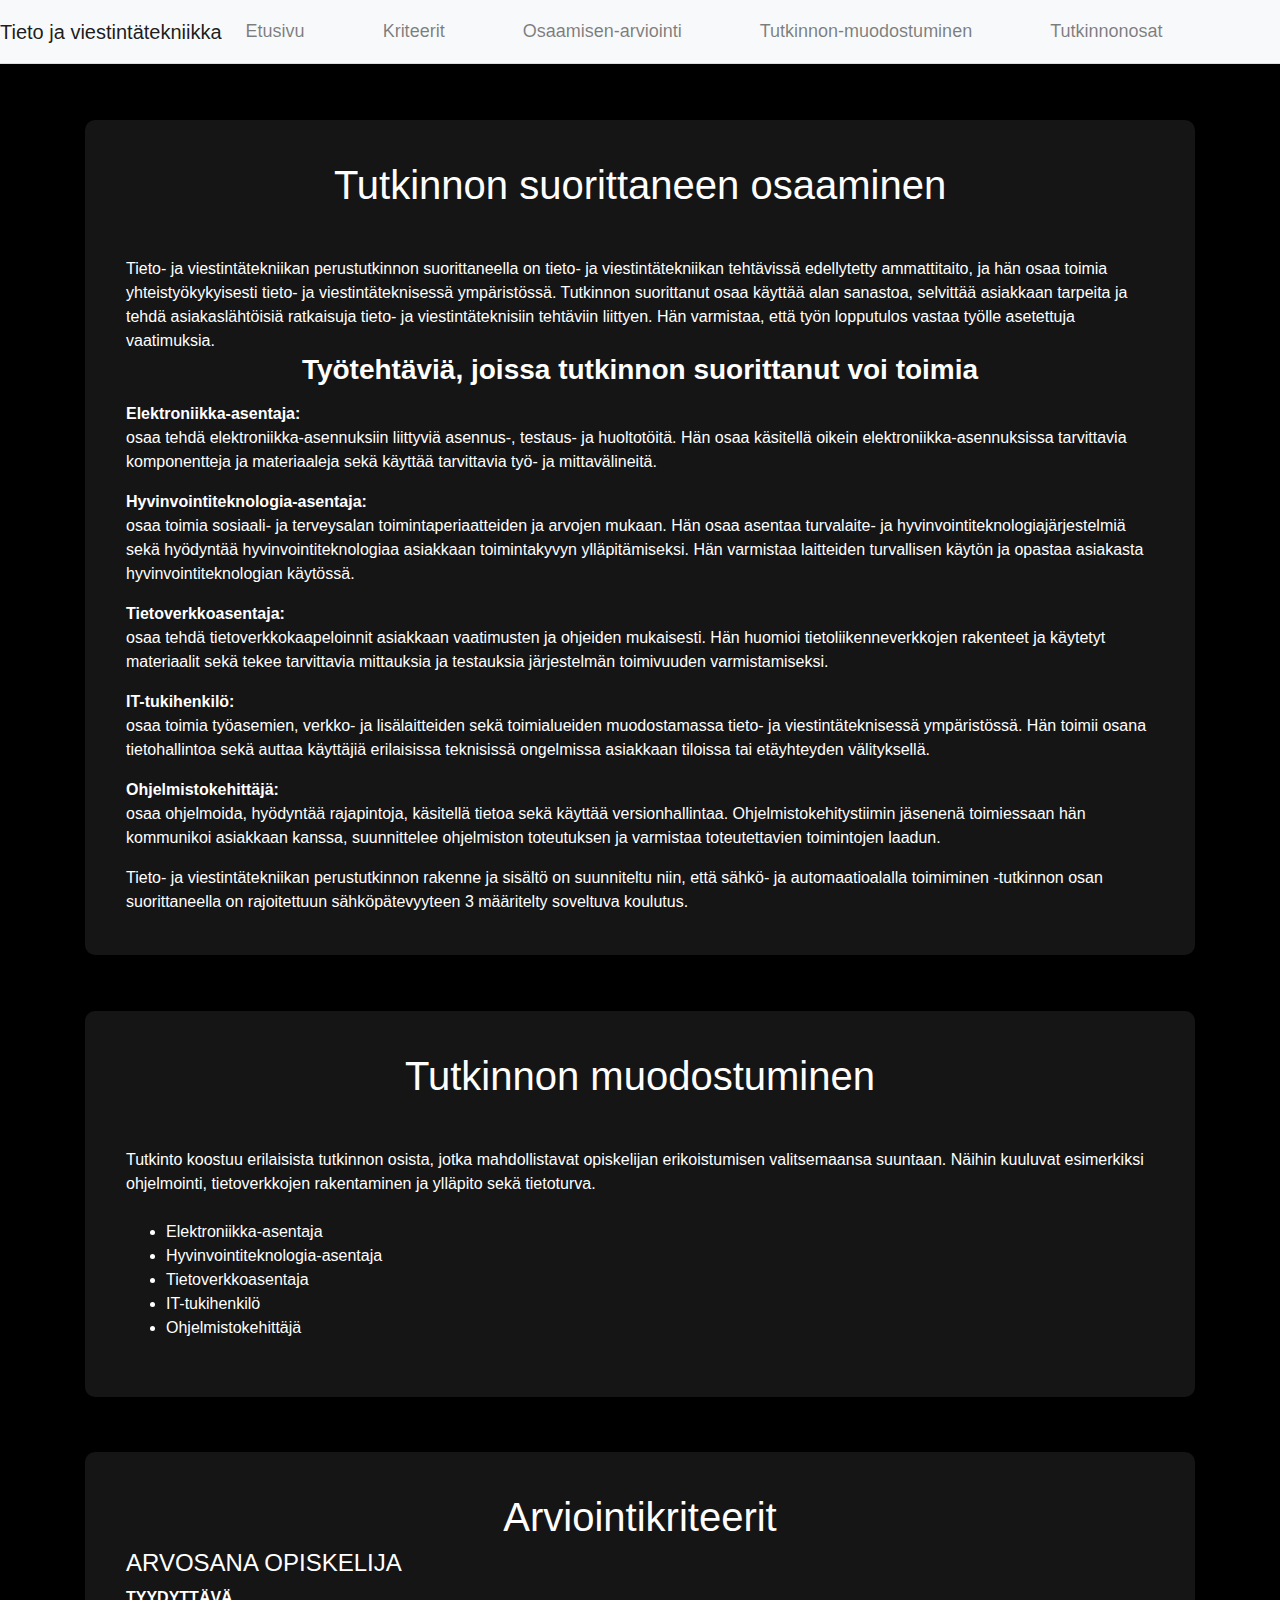
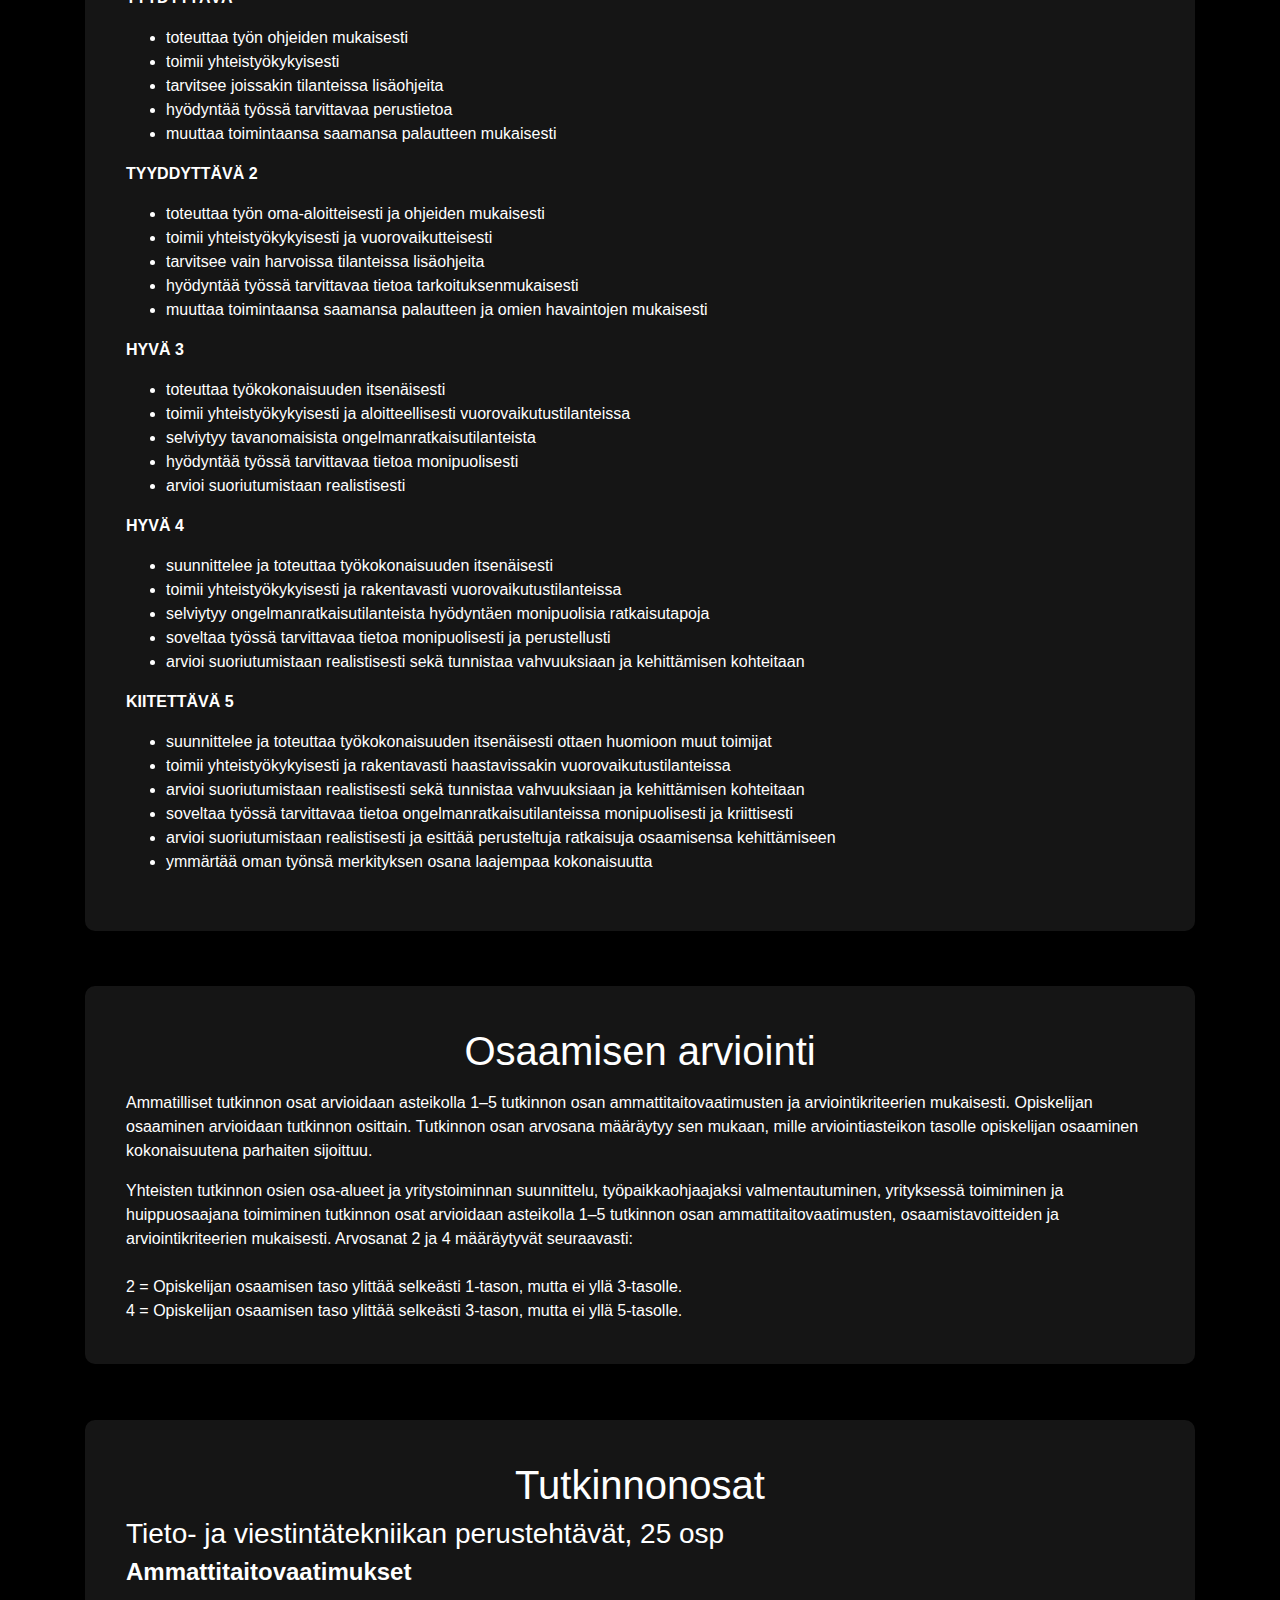
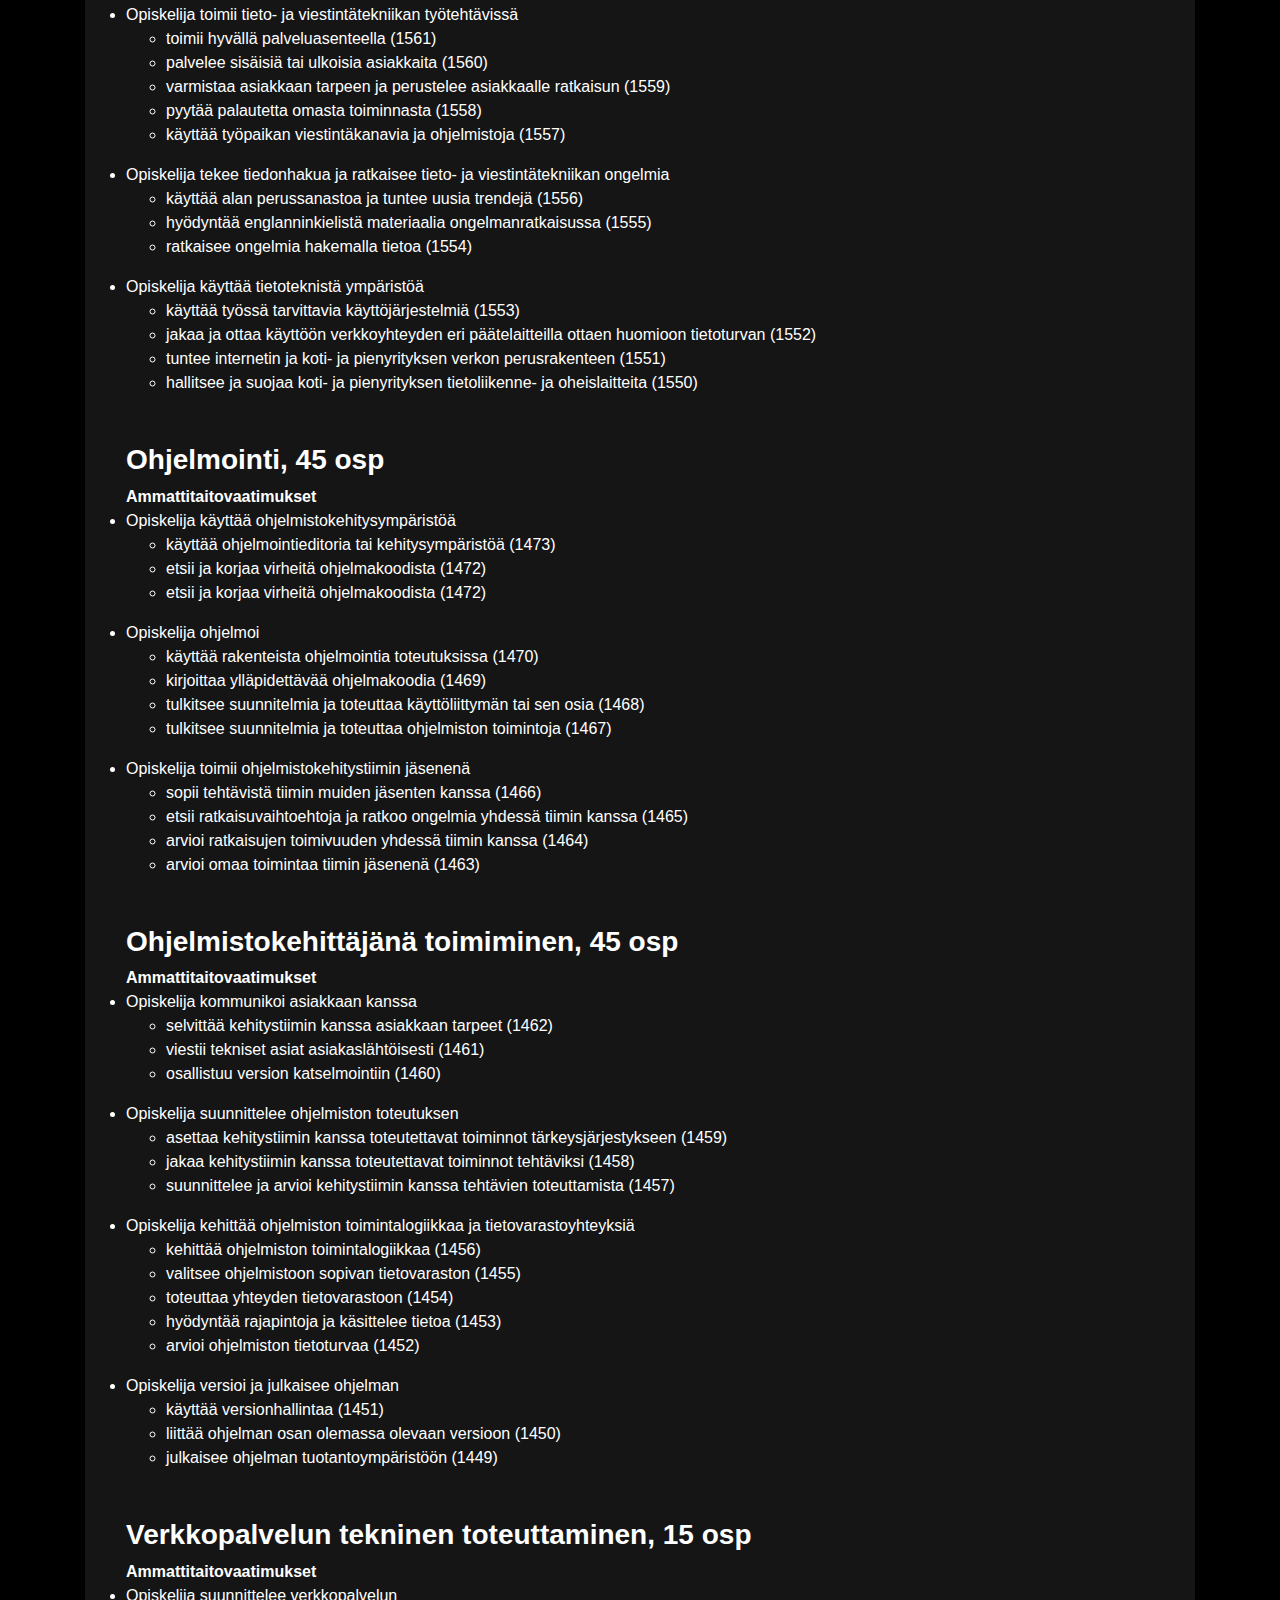
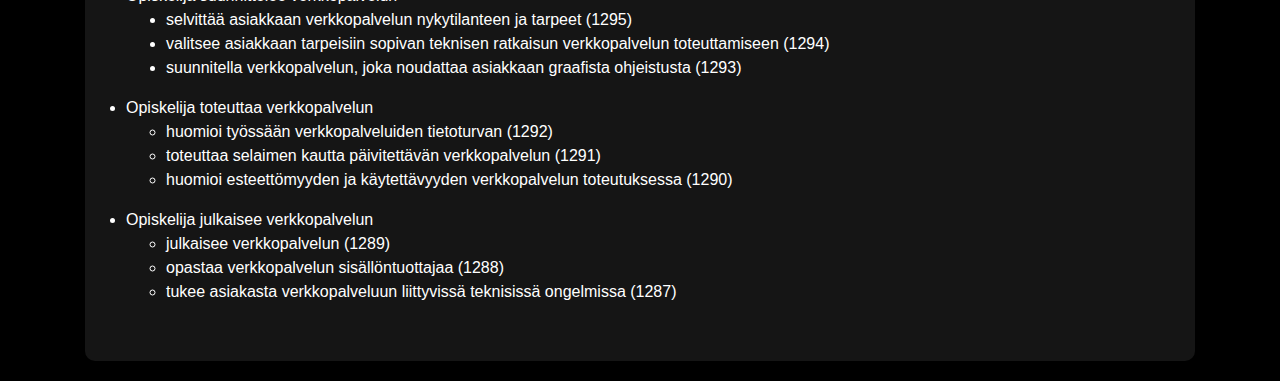
<file: update/index.html>
<!DOCTYPE html>
<html lang="fi">
<head>
    <meta charset="UTF-8">
    <meta name="viewport" content="width=device-width, initial-scale=1.0">
    <title>Tieto ja viestintätekniikka</title>

    <link href="https://stackpath.bootstrapcdn.com/bootstrap/4.5.2/css/bootstrap.min.css" rel="stylesheet">
    <link rel="stylesheet" href="style.css">
    <style>
        body {
            font-family: Arial, sans-serif;
        }

        .custom-card {
            border: 1px solid #cccccc00;
            border-radius: 10px;
            padding: 20px;
            margin-bottom: 20px;
            background-color: #7474742f;
        }

        .custom-toggler.navbar-toggler {
            border-color: #fff;
        }
        
        .navbar-light .navbar-toggler-icon {
            background-image: url("data:image/svg+xml;charset=utf-8,%3Csvg viewBox='0 0 30 30' xmlns='http://www.w3.org/2000/svg' width='30' height='30'%3E%3Cpath stroke='rgba(0, 0, 0, 0.5)' stroke-width='2' stroke-linecap='round' stroke-miterlimit='10' d='M4 7h22M4 15h22M4 23h22'/%3E%3C/svg%3E");
        }

        .navbar-toggler.collapsed .navbar-toggler.icon {
            background-image: url("data:image/svg+xml;charset=utf-8,%3Csvg viewBox='0 0 30 30' xmlns='http://www.w3.org/2000/svg' width='30' height='30'%3E%3Cpath stroke='rgba(0, 0, 0, 0.5)' stroke-width='2' stroke-linecap='round' stroke-miterlimit='10' d='M0 0h30M0 15h30M0 30h30'/%3E%3C/svg%3E");
        }

        .mt-5 {
            margin-top: 3rem !important;
        }

        .mt-3 {
            margin-top: 1rem !important;
        }
    </style>
</head>
<body>
    
    <nav class="navbar navbar-expand-lg navbar-light bg-light">
        <a class="navbar-brand" href="#">Tieto ja viestintätekniikka</a>
        <button class="custom-toggler navbar-toggler" type="button" data-toggle="collapse" data-target="#navbarSupportedContent" aria-controls="navbarSupportedContent" aria-expanded="false" aria-label="Toggle navigation">
            <span class="navbar-toggler-icon"></span>
        </button>
    
        <div class="collapse navbar-collapse" id="navbarSupportedContent">
            <ul class="navbar-nav mr-auto">
                <li class="nav-item">
                    <a class="nav-link" href="#etusivu">Etusivu</a>
                </li>
                <li class="nav-item">
                    <a class="nav-link" href="#kriteerit">Kriteerit</a>
                </li>
                <li class="nav-item">
                    <a class="nav-link" href="#osaamisen arviointi">Osaamisen-arviointi</a>
                </li>
                <li class="nav-item">
                    <a class="nav-link" href="#tutkinnon muodostuminen">Tutkinnon-muodostuminen</a>
                </li>
                <li class="nav-item">
                    <a class="nav-link" href="#tutkinnonosat">Tutkinnonosat</a>
                </li>
            </ul>
        </div>
    </nav>
    
<div class="container mt-5">
    <!-- About Section -->
    <div id="etusivu" class="card custom-card">
        <div class="card-body">
            <h1 class="text-center">Tutkinnon suorittaneen osaaminen</h1>
            <p class="mt-5">Tieto- ja viestintätekniikan perustutkinnon suorittaneella on tieto- ja viestintätekniikan tehtävissä edellytetty ammattitaito, ja hän osaa toimia yhteistyökykyisesti tieto- ja viestintäteknisessä ympäristössä. Tutkinnon suorittanut osaa käyttää alan sanastoa, selvittää asiakkaan tarpeita ja tehdä asiakaslähtöisiä ratkaisuja tieto- ja viestintäteknisiin tehtäviin liittyen. Hän varmistaa, että työn lopputulos vastaa työlle asetettuja vaatimuksia.</p>
            <h3 class="text-center"><strong>Työtehtäviä, joissa tutkinnon suorittanut voi toimia</strong></h3>
            <ul></ul>
            <p><p><strong>Elektroniikka-asentaja:</strong></p>osaa tehdä elektroniikka-asennuksiin liittyviä asennus-, testaus- ja huoltotöitä. Hän osaa käsitellä oikein elektroniikka-asennuksissa tarvittavia komponentteja ja materiaaleja sekä käyttää tarvittavia työ- ja mittavälineitä.</p>
            <ul></ul>
            <p><p><strong>Hyvinvointiteknologia-asentaja:</strong></p>osaa toimia sosiaali- ja terveysalan toimintaperiaatteiden ja arvojen mukaan. Hän osaa asentaa turvalaite- ja hyvinvointiteknologiajärjestelmiä sekä hyödyntää hyvinvointiteknologiaa asiakkaan toimintakyvyn ylläpitämiseksi. Hän varmistaa laitteiden turvallisen käytön ja opastaa asiakasta hyvinvointiteknologian käytössä.</p>
            <ul></ul>
            <p><p><strong>Tietoverkkoasentaja:</strong></p>osaa tehdä tietoverkkokaapeloinnit asiakkaan vaatimusten ja ohjeiden mukaisesti. Hän huomioi tietoliikenneverkkojen rakenteet ja käytetyt materiaalit sekä tekee tarvittavia mittauksia ja testauksia järjestelmän toimivuuden varmistamiseksi.</p>
            <ul></ul>
            <p><p><strong>IT-tukihenkilö:</strong></p>osaa toimia työasemien, verkko- ja lisälaitteiden sekä toimialueiden muodostamassa tieto- ja viestintäteknisessä ympäristössä. Hän toimii osana tietohallintoa sekä auttaa käyttäjiä erilaisissa teknisissä ongelmissa asiakkaan tiloissa tai etäyhteyden välityksellä.</p>
            <ul></ul>
            <p><p><strong>Ohjelmistokehittäjä:</strong></p>osaa ohjelmoida, hyödyntää rajapintoja, käsitellä tietoa sekä käyttää versionhallintaa. Ohjelmistokehitystiimin jäsenenä toimiessaan hän kommunikoi asiakkaan kanssa, suunnittelee ohjelmiston toteutuksen ja varmistaa toteutettavien toimintojen laadun.</p>
            <ul></ul>
            <p>Tieto- ja viestintätekniikan perustutkinnon rakenne ja sisältö on suunniteltu niin, että sähkö- ja automaatioalalla toimiminen -tutkinnon osan suorittaneella on rajoitettuun sähköpätevyyteen 3 määritelty soveltuva koulutus.</p>
        </div>
    </div>


    <!-- Tutkinnonosat Section -->
    <div id="tutkinnon muodostuminen" class="card custom-card">
        <div class="card-body">
            <h1 class="text-center">Tutkinnon muodostuminen</h1>
            <p class="mt-5">Tutkinto koostuu erilaisista tutkinnon osista, jotka mahdollistavat opiskelijan erikoistumisen valitsemaansa suuntaan. Näihin kuuluvat esimerkiksi ohjelmointi, tietoverkkojen rakentaminen ja ylläpito sekä tietoturva.</p>
            <ul class="mt-4">
                <li>Elektroniikka-asentaja</li>
                <li>Hyvinvointiteknologia-asentaja</li>
                <li>Tietoverkkoasentaja</li>
                <li>IT-tukihenkilö</li>
                <li>Ohjelmistokehittäjä</li>
            </ul>
        </div>
    </div>

    <!-- Kriteerit Section -->
    <div id="kriteerit" class="card custom-card">
        <div class="card-body">
            <h1 class="text-center">Arviointikriteerit</h1>
            <h4>ARVOSANA OPISKELIJA</h4>
            
            <P><STRONG>TYYDYTTÄVÄ</STRONG></P>
            <ul></ul>
            <ul>
                <li>toteuttaa työn ohjeiden mukaisesti</li>
                <li>toimii yhteistyökykyisesti</li>
                <li>tarvitsee joissakin tilanteissa lisäohjeita</li>
                <li>hyödyntää työssä tarvittavaa perustietoa</li>
                <li>muuttaa toimintaansa saamansa palautteen mukaisesti</li>
            </ul>
            
            <p><strong>TYYDDYTTÄVÄ 2</strong></p>
            <ul></ul>
            <ul>
                <li>toteuttaa työn oma-aloitteisesti ja ohjeiden mukaisesti</li>
                <li>toimii yhteistyökykyisesti ja vuorovaikutteisesti</li>
                <li>tarvitsee vain harvoissa tilanteissa lisäohjeita</li>
                <li>hyödyntää työssä tarvittavaa tietoa tarkoituksenmukaisesti</li>
                <li>muuttaa toimintaansa saamansa palautteen ja omien havaintojen mukaisesti</li>
            </ul>
            
            <p><strong>HYVÄ 3</strong></p>
            <ul></ul>
            <ul>
                <li>toteuttaa työkokonaisuuden itsenäisesti</li>
                <li>toimii yhteistyökykyisesti ja aloitteellisesti vuorovaikutustilanteissa</li>
                <li>selviytyy tavanomaisista ongelmanratkaisutilanteista</li>
                <li>hyödyntää työssä tarvittavaa tietoa monipuolisesti</li>
                <li>arvioi suoriutumistaan realistisesti</li>
            </ul>

            <p><strong>HYVÄ 4</strong></p>
            <ul></ul>
            <ul>
                <li>suunnittelee ja toteuttaa työkokonaisuuden itsenäisesti</li>
                <li>toimii yhteistyökykyisesti ja rakentavasti vuorovaikutustilanteissa</li>
                <li>selviytyy ongelmanratkaisutilanteista hyödyntäen monipuolisia ratkaisutapoja</li>
                <li>soveltaa työssä tarvittavaa tietoa monipuolisesti ja perustellusti</li>
                <li>arvioi suoriutumistaan realistisesti sekä tunnistaa vahvuuksiaan ja kehittämisen kohteitaan</li>
            </ul>

            <p><strong>KIITETTÄVÄ 5</strong/p>
                <ul></ul>
                <ul>
                    <li>suunnittelee ja toteuttaa työkokonaisuuden itsenäisesti ottaen huomioon muut toimijat</li>
                    <li>toimii yhteistyökykyisesti ja rakentavasti haastavissakin vuorovaikutustilanteissa</li>
                    <li>arvioi suoriutumistaan realistisesti sekä tunnistaa vahvuuksiaan ja kehittämisen kohteitaan</li>
                    <li>soveltaa työssä tarvittavaa tietoa ongelmanratkaisutilanteissa monipuolisesti ja kriittisesti</li>
                    <li>arvioi suoriutumistaan realistisesti ja esittää perusteltuja ratkaisuja osaamisensa kehittämiseen</li>
                    <li>ymmärtää oman työnsä merkityksen osana laajempaa kokonaisuutta</li>
                </ul>
        </div>
    </div>

    <!-- Arviointi Section -->
    <div id="osaamisen arviointi" class="card custom-card">
        <div class="card-body">
            <h1 class="text-center">Osaamisen arviointi</h1>
            <p class="mt-3">Ammatilliset tutkinnon osat arvioidaan asteikolla 1–5 tutkinnon osan ammattitaitovaatimusten ja arviointikriteerien mukaisesti. Opiskelijan osaaminen arvioidaan tutkinnon osittain. Tutkinnon osan arvosana määräytyy sen mukaan, mille arviointiasteikon tasolle opiskelijan osaaminen kokonaisuutena parhaiten sijoittuu.</p>
            <p class="mt-3">Yhteisten tutkinnon osien osa-alueet ja yritystoiminnan suunnittelu, työpaikkaohjaajaksi valmentautuminen, yrityksessä toimiminen ja huippuosaajana toimiminen tutkinnon osat arvioidaan asteikolla 1–5 tutkinnon osan ammattitaitovaatimusten, osaamistavoitteiden ja arviointikriteerien mukaisesti. Arvosanat 2 ja 4 määräytyvät seuraavasti:</p>
            <p class="mt-4">2 = Opiskelijan osaamisen taso ylittää selkeästi 1-tason, mutta ei yllä 3-tasolle.</p>
            <p>4 = Opiskelijan osaamisen taso ylittää selkeästi 3-tason, mutta ei yllä 5-tasolle.</p>
        </div>
    </div>

    <!-- Tutkinnon osaminen Section -->
    <div id="tutkinnonosat" class="card custom-card">
        <div class="card-body">
            <h1 class="text-center">Tutkinnonosat</h1>
            <div class="text-start">
                <h3>Tieto- ja viestintätekniikan perustehtävät, 25 osp</h3>
                <p class="h4"><strong>Ammattitaitovaatimukset</strong></p>
                
                <ul></ul>
                <li>Opiskelija toimii tieto- ja viestintätekniikan työtehtävissä</li>
                <ul style="list-style-type:circle;">
                    <li>toimii hyvällä palveluasenteella (1561)</li>
                    <li>palvelee sisäisiä tai ulkoisia asiakkaita (1560)</li>
                    <li>varmistaa asiakkaan tarpeen ja perustelee asiakkaalle ratkaisun (1559)</li>
                    <li>pyytää palautetta omasta toiminnasta (1558)</li>
                    <li>käyttää työpaikan viestintäkanavia ja ohjelmistoja (1557)</li>
                </ul>
                
                <li>Opiskelija tekee tiedonhakua ja ratkaisee tieto- ja viestintätekniikan ongelmia</li>
                <ul style="list-style-type: circle;">
                    <li>käyttää alan perussanastoa ja tuntee uusia trendejä (1556)</li>
                    <li>hyödyntää englanninkielistä materiaalia ongelmanratkaisussa (1555)</li>
                    <li>ratkaisee ongelmia hakemalla tietoa (1554)</li>
                </ul>

                <li>Opiskelija käyttää tietoteknistä ympäristöä</li>
                <ul style="list-style-type: circle;">
                    <li>käyttää työssä tarvittavia käyttöjärjestelmiä (1553)</li>
                    <li>jakaa ja ottaa käyttöön verkkoyhteyden eri päätelaitteilla ottaen huomioon tietoturvan (1552)</li>
                    <li>tuntee internetin ja koti- ja pienyrityksen verkon perusrakenteen (1551)</li>
                    <li>hallitsee ja suojaa koti- ja pienyrityksen tietoliikenne- ja oheislaitteita (1550)</li>
                </ul>

                <h3 class="mt-5"><strong>Ohjelmointi, 45 osp</strong></h3>
                
                <p><Strong>Ammattitaitovaatimukset</Strong></p>
                <li>Opiskelija käyttää ohjelmistokehitysympäristöä</li>
                <ul style="list-style-type: circle;">
                    <li>käyttää ohjelmointieditoria tai kehitysympäristöä (1473)</li>
                    <li>etsii ja korjaa virheitä ohjelmakoodista (1472)</li>
                    <li>etsii ja korjaa virheitä ohjelmakoodista (1472)</li>
                </ul>

                <li>Opiskelija ohjelmoi</li>
                <ul style="list-style-type: circle;">
                    <li>käyttää rakenteista ohjelmointia toteutuksissa (1470)</li>
                    <li>kirjoittaa ylläpidettävää ohjelmakoodia (1469)</li>
                    <li>tulkitsee suunnitelmia ja toteuttaa käyttöliittymän tai sen osia (1468)</li>
                    <li>tulkitsee suunnitelmia ja toteuttaa ohjelmiston toimintoja (1467)</li>
                </ul>

                <li>Opiskelija toimii ohjelmistokehitystiimin jäsenenä</li>
                <ul style="list-style-type: circle;">
                    <li>sopii tehtävistä tiimin muiden jäsenten kanssa (1466)</li>
                    <li>etsii ratkaisuvaihtoehtoja ja ratkoo ongelmia yhdessä tiimin kanssa (1465)</li>
                    <li>arvioi ratkaisujen toimivuuden yhdessä tiimin kanssa (1464)</li>
                    <li>arvioi omaa toimintaa tiimin jäsenenä (1463)</li>
                </ul>


                <h3 class="mt-5"><strong>Ohjelmistokehittäjänä toimiminen, 45 osp</strong></h3>
                <p><strong>Ammattitaitovaatimukset</strong></p>
                
                <li>Opiskelija kommunikoi asiakkaan kanssa</li>
                <ul style="list-style-type: circle;">
                    <li>selvittää kehitystiimin kanssa asiakkaan tarpeet (1462)</li>
                    <li>viestii tekniset asiat asiakaslähtöisesti (1461)</li>
                    <li>osallistuu version katselmointiin (1460)</li>
                </ul>

                <li>Opiskelija suunnittelee ohjelmiston toteutuksen</li>
                <ul style="list-style-type: circle;">
                    <li>asettaa kehitystiimin kanssa toteutettavat toiminnot tärkeysjärjestykseen (1459)</li>
                    <li>jakaa kehitystiimin kanssa toteutettavat toiminnot tehtäviksi (1458)</li>
                    <li>suunnittelee ja arvioi kehitystiimin kanssa tehtävien toteuttamista (1457)</li>
                </ul>

                <li>Opiskelija kehittää ohjelmiston toimintalogiikkaa ja tietovarastoyhteyksiä</li>
                <ul style="list-style-type: circle;">
                    <li>kehittää ohjelmiston toimintalogiikkaa (1456)</li>
                    <li>valitsee ohjelmistoon sopivan tietovaraston (1455)</li>
                    <li>toteuttaa yhteyden tietovarastoon (1454)</li>
                    <li>hyödyntää rajapintoja ja käsittelee tietoa (1453)</li>
                    <li>arvioi ohjelmiston tietoturvaa (1452)</li>
                </ul>

                <li>Opiskelija versioi ja julkaisee ohjelman</li>
                <ul style="list-style-type: circle;">
                    <li>käyttää versionhallintaa (1451)</li>
                    <li>liittää ohjelman osan olemassa olevaan versioon (1450)</li>
                    <li>julkaisee ohjelman tuotantoympäristöön (1449)</li>
                </ul>

                <h3 class="mt-5"><strong>Verkkopalvelun tekninen toteuttaminen, 15 osp</strong></h3>
                <p><strong>Ammattitaitovaatimukset</strong></p>
                
                <li>Opiskelija suunnittelee verkkopalvelun</li>
                <ul>
                    <li>selvittää asiakkaan verkkopalvelun nykytilanteen ja tarpeet (1295)</li>
                    <li>valitsee asiakkaan tarpeisiin sopivan teknisen ratkaisun verkkopalvelun toteuttamiseen (1294)</li>
                    <li>suunnitella verkkopalvelun, joka noudattaa asiakkaan graafista ohjeistusta (1293)</li>
                </ul>

                <li>Opiskelija toteuttaa verkkopalvelun</li>
                <ul style="list-style-type: circle;">
                    <li>huomioi työssään verkkopalveluiden tietoturvan (1292)</li>
                    <li>toteuttaa selaimen kautta päivitettävän verkkopalvelun (1291)</li>
                    <li>huomioi esteettömyyden ja käytettävyyden verkkopalvelun toteutuksessa (1290)</li>
                </ul>

                <li>Opiskelija julkaisee verkkopalvelun</li>
                <ul style="list-style-type: circle;">
                    <li>julkaisee verkkopalvelun (1289)</li>
                    <li>opastaa verkkopalvelun sisällöntuottajaa (1288)</li>
                    <li>tukee asiakasta verkkopalveluun liittyvissä teknisissä ongelmissa (1287)</li>
                </ul>
            </div>
        </div>
    </div>
</div>

<script src="https://code.jquery.com/jquery-3.5.1.slim.min.js"></script>
<script src="https://cdn.jsdelivr.net/npm/@popperjs/core@2.5.4/dist/umd/popper.min.js"></script>
<script src="https://stackpath.bootstrapcdn.com/bootstrap/4.5.2/js/bootstrap.min.js"></script>

</body>
</html>


<!---Sup mate!---->
</file>
<file: update/style.css>
.custom-card {
    border: 1px solid #f3f3f300; 
    border-radius: 10px; 
    padding: 20px; 
    margin-bottom: 20px;
    background-color: #7474742f;
    margin-top: 5%;
}

nav.navbar {
    position: sticky;
    top: 0;
    z-index: 1000;
    background-color: white; /* Optional: ensures the navbar is visible */
    padding: 10px 0; /* Optional: adjust padding as needed */
    border-bottom: 1px solid #ddd; /* Optional: adds a border for distinction */
}

nav ul li a {
    color: rgb(0, 0, 0);
    text-decoration: none;
    font-size: 18px;
    margin-right: 62px;
    position: relative;
}

nav ul li a::after {
    content: '';
    width: 0;
    height: 3px;
    background: rgb(6, 211, 68);
    position: absolute;
    left: 0;
    bottom: -6px;
    transition: 0.5s;
}

nav ul li a:hover::after {
    width: 100%;
}

body {
    background: rgb(0, 0, 0);
    color: white;
}

#header {
    width: 100%;
    height: 100vh;
    background-image: url();
    background-size: cover;
    background-position: center;
}

p {
    line-height: 1.5;
    margin: 0;
    padding: 0;
}
</file>
